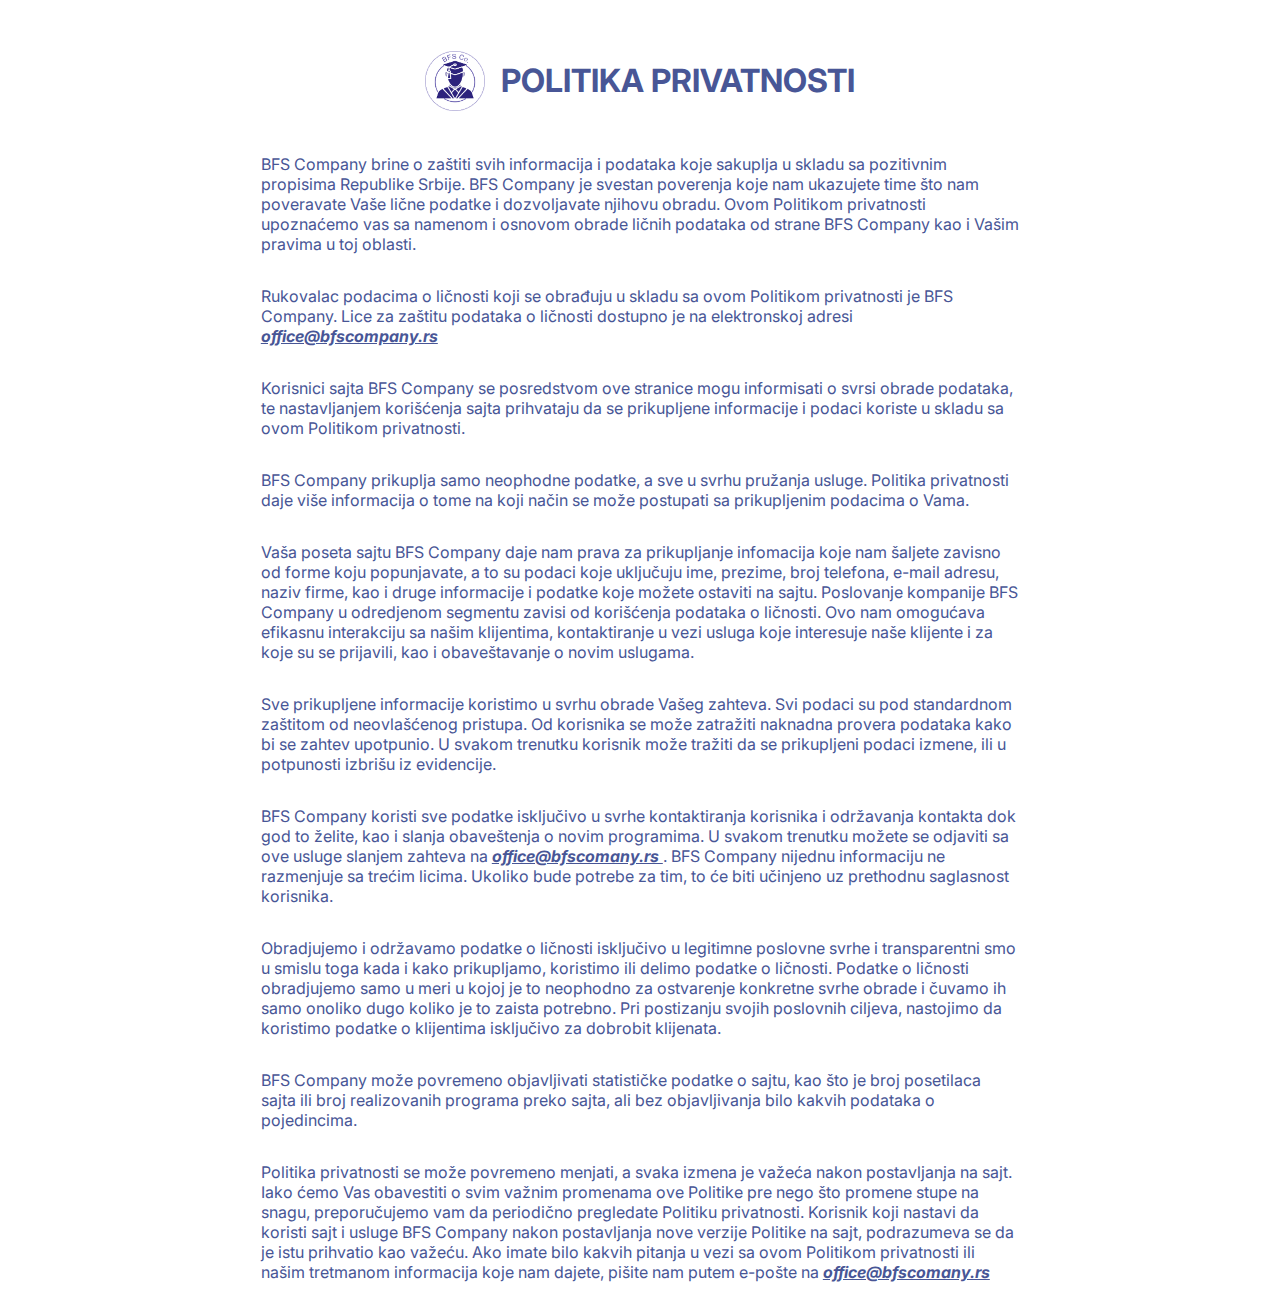
<file: politika_privatnosti.html>
<!DOCTYPE html>
<html lang="en">
  <head>
    <meta charset="UTF-8" />
    <meta name="viewport" content="width=device-width, initial-scale=1.0" />
    <link rel="preconnect" href="https://fonts.googleapis.com" />
    <link rel="preconnect" href="https://fonts.gstatic.com" crossorigin />
    <link
      href="https://fonts.googleapis.com/css2?family=Inter:wght@400;700&display=swap"
      rel="stylesheet"
    />
    <title>BFS Company | Politika Privatnosti</title>
    <style>
      .naslov {
        display: flex;
        align-items: center;
        justify-content: center;
        padding: 2rem;
      }
      .naslov img {
        width: 60px;
        margin-right: 1rem;
      }

      h1 {
        text-transform: uppercase;
        font-family: 'Inter';
        color: #485696;
      }
      p {
        margin: auto;
        width: 60%;
        font-size: 1rem;
        color: #485696;
        font-family: 'Inter';
        margin-bottom: 2rem;
      }

      span {
        font-weight: 700;
        text-decoration: underline;
        font-style: italic;
      }
      @media (max-width: 600px) {
        .naslov {
          flex-direction: column;
        }
        h1 {
          font-size: 1.5rem;
        }
        p {
          width: 90%;
          font-size: 0.8rem;
        }
      }
    </style>
  </head>
  <body>
    <div class="naslov">
      <img src="logo_bfs_co.png" alt="logo of BFS Comapny" />
      <h1>politika privatnosti</h1>
    </div>

    <p>
      BFS Company brine o zaštiti svih informacija i podataka koje sakuplja u
      skladu sa pozitivnim propisima Republike Srbije. BFS Company je svestan
      poverenja koje nam ukazujete time što nam poveravate Vaše lične podatke i
      dozvoljavate njihovu obradu. Ovom Politikom privatnosti upoznaćemo vas sa
      namenom i osnovom obrade ličnih podataka od strane BFS Company kao i Vašim
      pravima u toj oblasti.
    </p>

    <p>
      Rukovalac podacima o ličnosti koji se obrađuju u skladu sa ovom Politikom
      privatnosti je BFS Company. Lice za zaštitu podataka o ličnosti dostupno
      je na elektronskoj adresi <span>office@bfscompany.rs</span>
    </p>

    <p>
      Korisnici sajta BFS Company se posredstvom ove stranice mogu informisati o
      svrsi obrade podataka, te nastavljanjem korišćenja sajta prihvataju da se
      prikupljene informacije i podaci koriste u skladu sa ovom Politikom
      privatnosti.
    </p>

    <p>
      BFS Company prikuplja samo neophodne podatke, a sve u svrhu pružanja
      usluge. Politika privatnosti daje više informacija o tome na koji način se
      može postupati sa prikupljenim podacima o Vama.
    </p>

    <p>
      Vaša poseta sajtu BFS Company daje nam prava za prikupljanje infomacija
      koje nam šaljete zavisno od forme koju popunjavate, a to su podaci koje
      uključuju ime, prezime, broj telefona, e-mail adresu, naziv firme, kao i
      druge informacije i podatke koje možete ostaviti na sajtu. Poslovanje
      kompanije BFS Company u odredjenom segmentu zavisi od korišćenja podataka
      o ličnosti. Ovo nam omogućava efikasnu interakciju sa našim klijentima,
      kontaktiranje u vezi usluga koje interesuje naše klijente i za koje su se
      prijavili, kao i obaveštavanje o novim uslugama.
    </p>

    <p>
      Sve prikupljene informacije koristimo u svrhu obrade Vašeg zahteva. Svi
      podaci su pod standardnom zaštitom od neovlašćenog pristupa. Od korisnika
      se može zatražiti naknadna provera podataka kako bi se zahtev upotpunio. U
      svakom trenutku korisnik može tražiti da se prikupljeni podaci izmene, ili
      u potpunosti izbrišu iz evidencije.
    </p>

    <p>
      BFS Company koristi sve podatke isključivo u svrhe kontaktiranja korisnika
      i održavanja kontakta dok god to želite, kao i slanja obaveštenja o novim
      programima. U svakom trenutku možete se odjaviti sa ove usluge slanjem
      zahteva na <span>office@bfscomany.rs </span>. BFS Company nijednu
      informaciju ne razmenjuje sa trećim licima. Ukoliko bude potrebe za tim,
      to će biti učinjeno uz prethodnu saglasnost korisnika.
    </p>

    <p>
      Obradjujemo i održavamo podatke o ličnosti isključivo u legitimne poslovne
      svrhe i transparentni smo u smislu toga kada i kako prikupljamo, koristimo
      ili delimo podatke o ličnosti. Podatke o ličnosti obradjujemo samo u meri
      u kojoj je to neophodno za ostvarenje konkretne svrhe obrade i čuvamo ih
      samo onoliko dugo koliko je to zaista potrebno. Pri postizanju svojih
      poslovnih ciljeva, nastojimo da koristimo podatke o klijentima isključivo
      za dobrobit klijenata.
    </p>
    <p>
      BFS Company može povremeno objavljivati statističke podatke o sajtu, kao
      što je broj posetilaca sajta ili broj realizovanih programa preko sajta,
      ali bez objavljivanja bilo kakvih podataka o pojedincima.
    </p>
    <p>
      Politika privatnosti se može povremeno menjati, a svaka izmena je važeća
      nakon postavljanja na sajt. Iako ćemo Vas obavestiti o svim važnim
      promenama ove Politike pre nego što promene stupe na snagu, preporučujemo
      vam da periodično pregledate Politiku privatnosti. Korisnik koji nastavi
      da koristi sajt i usluge BFS Company nakon postavljanja nove verzije
      Politike na sajt, podrazumeva se da je istu prihvatio kao važeću. Ako
      imate bilo kakvih pitanja u vezi sa ovom Politikom privatnosti ili našim
      tretmanom informacija koje nam dajete, pišite nam putem e-pošte na
      <span>office@bfscomany.rs</span>
    </p>
  </body>
</html>
</file>
